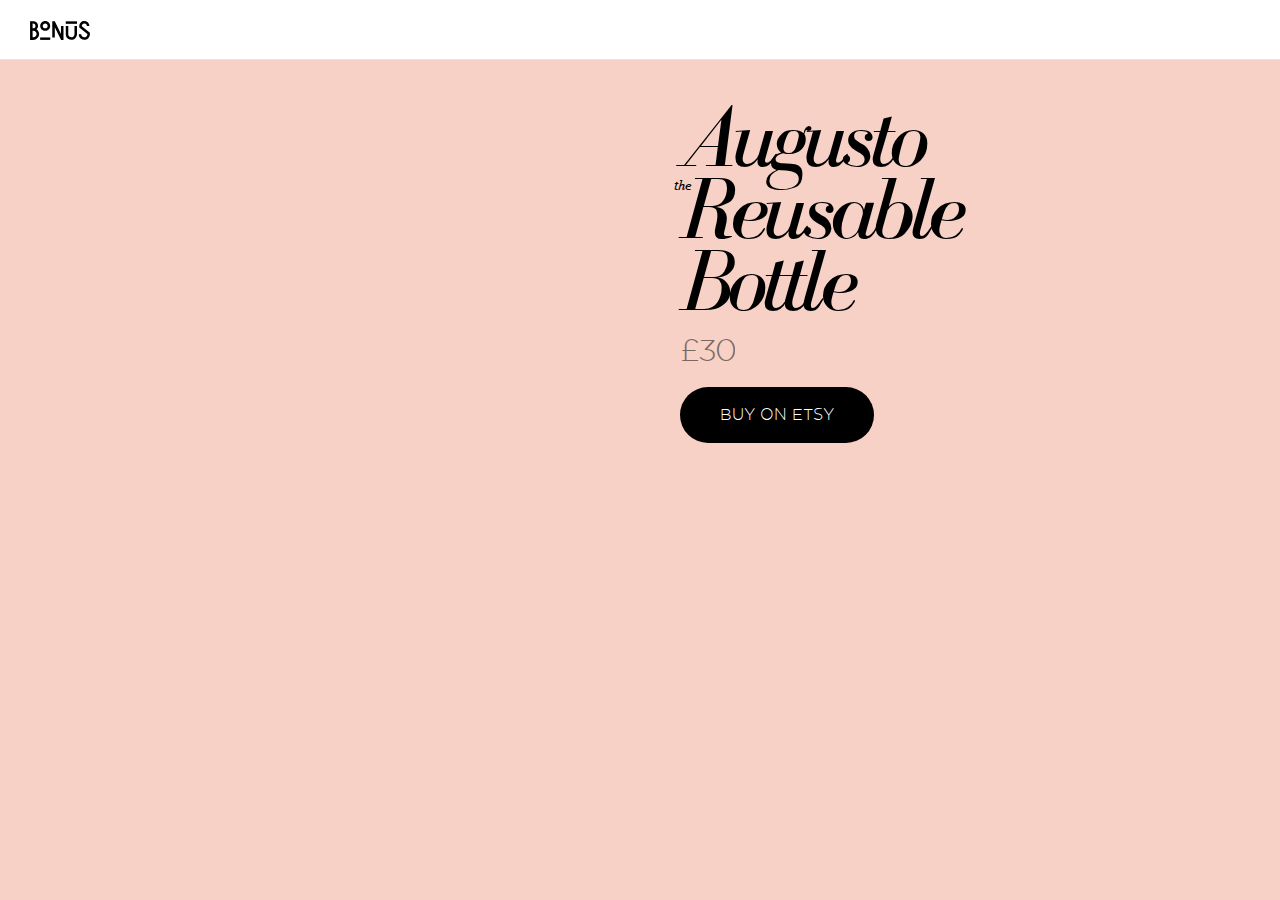
<file: index.html>
<!DOCTYPE html>
<!--[if lt IE 7]>      <html class="no-js lt-ie9 lt-ie8 lt-ie7"> <![endif]-->
<!--[if IE 7]>         <html class="no-js lt-ie9 lt-ie8"> <![endif]-->
<!--[if IE 8]>         <html class="no-js lt-ie9"> <![endif]-->
<!--[if gt IE 8]><!--> <html class="no-js" lang="en-uk"> <!--<![endif]-->
    <head>
        <meta http-equiv="X-UA-Compatible" content="IE=edge">
        <meta charset="utf-8">
        
        <title>Bonus Project</title>
        <meta name="description" content="">
        <meta name="viewport" content="width=device-width, initial-scale=1">

        <!-- Place favicon.ico and apple-touch-icon.png in the root directory -->

        <!-- External CSS -->
        <link rel="stylesheet" type="text/css" href="assets/style/style.css" />

        <!-- External JavaScript -->
        <script src="assets/js/vendor/modernizr-2.6.2.min.js"></script>
        <script src="//ajax.googleapis.com/ajax/libs/jquery/1.9.1/jquery.min.js"></script>

        <!-- JavaScript -->
        <script>
            $(window).load(function() {
                $(".loader").fadeOut("slow");
            })
        </script>
    </head>
    <body>

        <!-- <div class="loader">
            <div class="table">
                <div class="cell">
                    <img src="assets/img/loader.gif">
                </div>
            </div>
        </div> -->

<!-- 
        <div class="frame frame_top"></div>
        <div class="frame frame_right"></div>
        <div class="frame frame_bottom"></div>
        <div class="frame frame_left"></div>
 -->

        <div class="header">
            <div class="bonus-logo">Bonus</div>
        </div>

        <div class="wrapper">
            <div class="hero-section">
                <div class="hero-img"></div>

                <div class="hero-title-wrap">
                    <div class="hero-title">
                        <h1 class="h1">Augusto</br><span id="the_title">the</span> Reusable</br>Bottle</h1>
                        <h3 class="h3 title-price">£30</h3>
                        <a href="" class="button_1 button_fill">Buy on Etsy</a>
                    </div>
                </div>

            </div>

            <div class="about-section">
                <div class="about-wrap">
                    <div class="about-img-wrap">
                        <div class="table">
                            <div class="cell">
                                <img class="about-img" src="assets/img/bottle-montage.png">
                            </div>
                        </div>
                        

                        <!-- <div class="about-img">
                            <img class="about-img" src="assets/img/bottle-montage.png">
                        </div> -->
                    </div>

                    <div class="about-content">
                        <div class="table">
                            <div class="cell">
                                <div class="about-content-wrap">
                                    <h2 class="h2">About Augusto</h2>
                                    <p class="p1">The handcrafted reusable bottle.</p>
                                    <p class="p2">
                                        Augusto is a fresh interpretation of the carboys traditionally used in Portuguese wine cellars, yet designed as a bottle for personal use.
                                        </br>
                                        Each Augusto is unique: hand-crafted and marked with a serial number. Augusto is perfect for carrying water in the backpack or for sharing wine at the weekend barbecue.
                                    </p>
                                </div>
                            </div>
                        </div>
                        
                    </div>
                </div>
            </div>

            <div class="description-section">
                <div class="description-item item-1">
                    <div class="item-content item-content-1">
                        <h4 class="h4">1. Rattan</h4>
                        <p class="p2">Resistent an in purus ut nunc interdum venenatis. Nullam at ultrices ipsu</p>
                    </div>
                    <div class="item-image item-image-1">
                        <img class="image-1" src="assets/img/item-1.png">
                    </div>
                </div>

                <div class="description-item item-2">
                    <div class="item-content item-content-2">
                        <h4 class="h4">2. Rattan</h4>
                        <p class="p2">Resistent an in purus ut nunc interdum venenatis. Nullam at ultrices ipsu</p>
                    </div>
                    <div class="item-image item-image-2">
                        <img class="image-2" src="assets/img/item-2.png">
                    </div>
                </div>

                <div class="description-item item-3">
                    <div class="item-image item-image-3">
                        <img class="image-3" src="assets/img/item-3.png">
                    </div>
                    <div class="item-content item-content-3">
                        <h4 class="h4">3. Rattan</h4>
                        <p class="p2">Resistent an in purus ut nunc interdum venenatis. Nullam at ultrices ipsu</p>
                    </div>
                </div>

                <div class="description-item item-4">
                    <div class="item-image item-image-4">
                        <img class="image-4" src="assets/img/item-4.png">
                    </div>
                    <div class="item-content item-content-4">
                        <h4 class="h4">4. Rattan</h4>
                        <p class="p2">Resistent an in purus ut nunc interdum venenatis. Nullam at ultrices ipsu</p>
                    </div>
                </div>
            </div>

            <!-- <div class="section follow-section">
                <h2 class="h2">Follow Us</h2>
                <p class="p">Stay on the wave and Follow us</p>
                <div class="follow-links">
                    <a href="" class="follow-icons">facebook</a>
                    <a href="" class="follow-icons">facebook</a>
                    <a href="" class="follow-icons">facebook</a>
                    <a href="" class="follow-icons">facebook</a>
                    <a href="" class="text-link">hello@bonusproject.com</a>
                </div>
            </div> -->






            <div class="footer">
                <div class="footer-message">
                    <div class="bonus-logo">Bonus</div>
                    <h3 class="h3">A new live</h3>
                </div>
                <div class="footer-legals">
                    <p class="copyrights">© 2015 Bonus Project</p>
                    <a href="" class="text-link footer-email">hello@bonusproject.com</a>
                </div>
            </div>


            
        </div>

    </body>
</html>
</file>
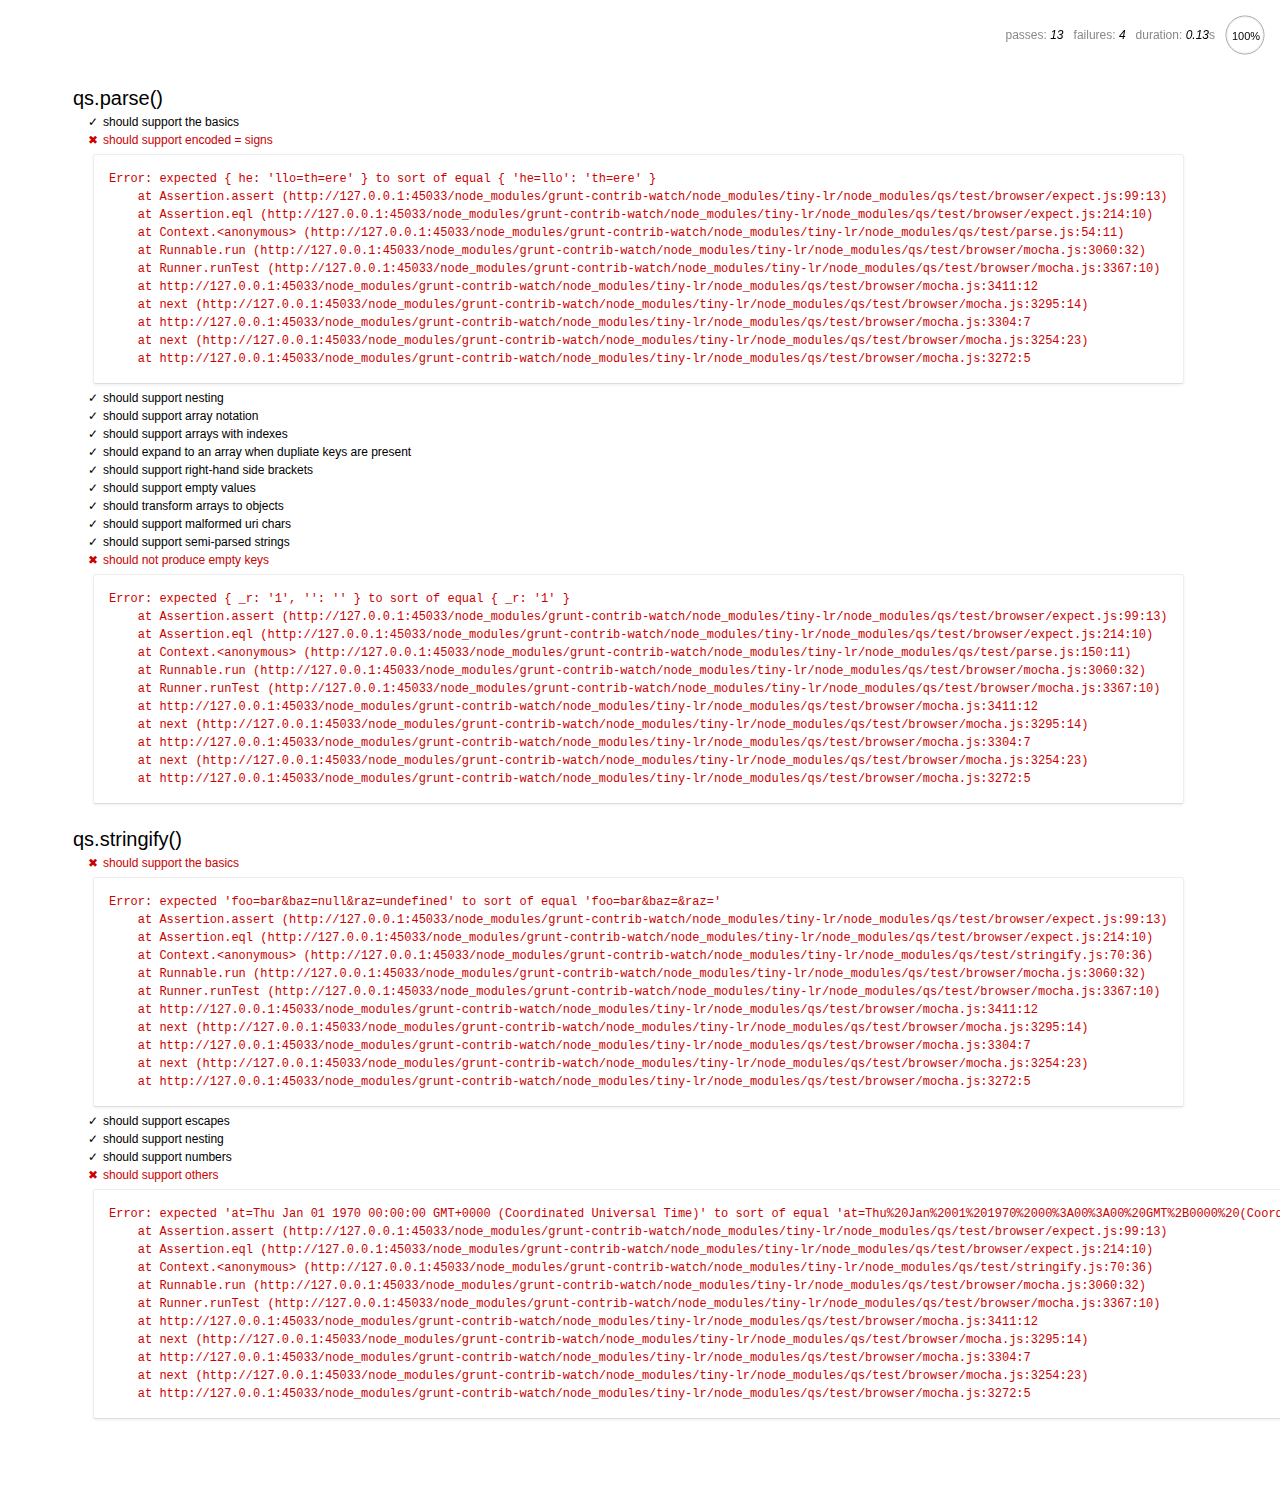
<file: node_modules/grunt-contrib-watch/node_modules/tiny-lr/node_modules/qs/test/browser/index.html>
<html>
  <head>
    <title>Mocha</title>
    <meta http-equiv="Content-Type" content="text/html; charset=UTF-8">
    <link rel="stylesheet" href="mocha.css" />
    <script src="jquery.js" type="text/javascript"></script>
    <script src="expect.js"></script>
    <script src="mocha.js"></script>
    <script>mocha.setup('bdd')</script>
    <script src="qs.js"></script>
    <script src="../parse.js"></script>
    <script src="../stringify.js"></script>
    <script>onload = mocha.run;</script>
  </head>
  <body>
    <div id="mocha"></div>
  </body>
</html>
</file>
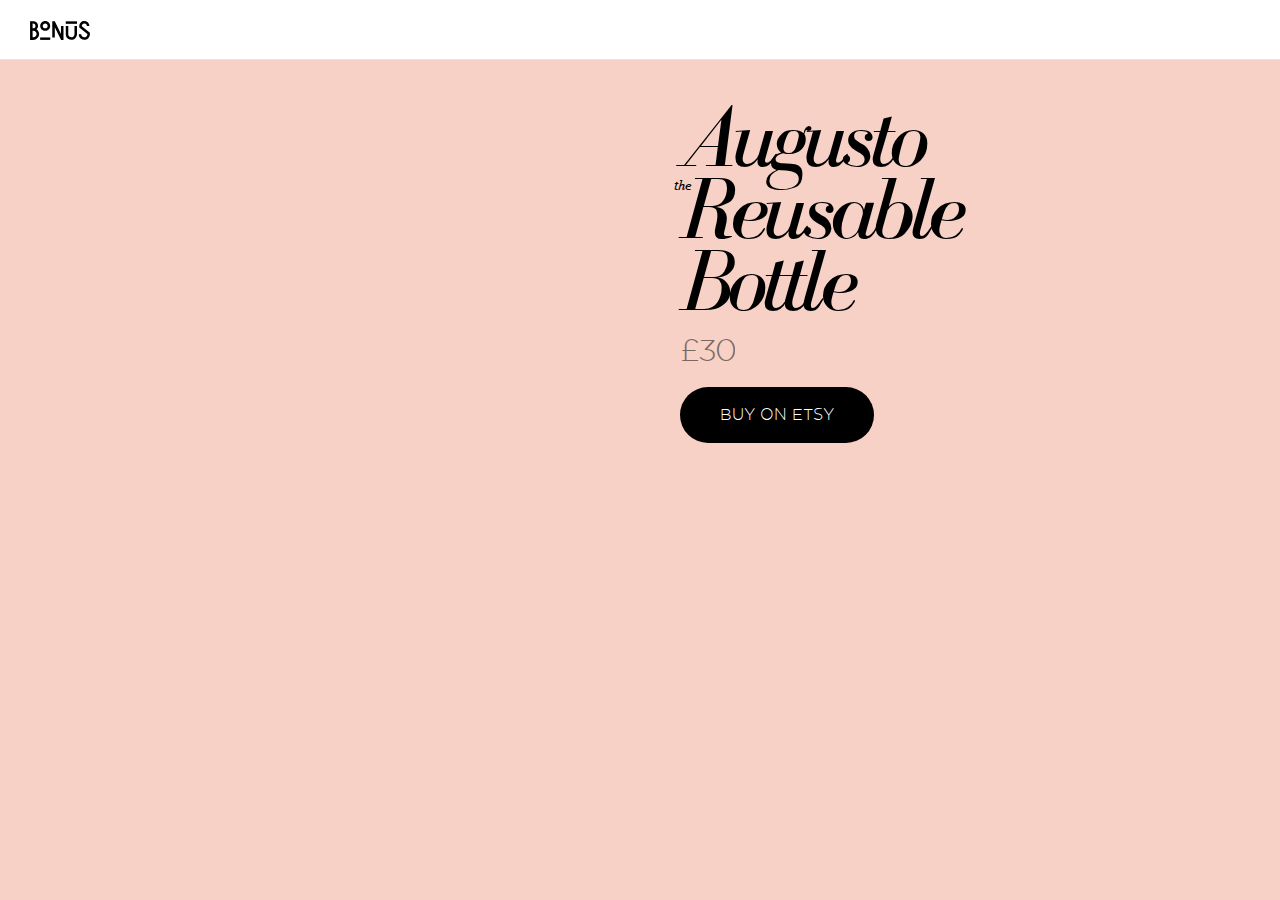
<file: index-old.html>
<!DOCTYPE html>
<!--[if lt IE 7]>      <html class="no-js lt-ie9 lt-ie8 lt-ie7"> <![endif]-->
<!--[if IE 7]>         <html class="no-js lt-ie9 lt-ie8"> <![endif]-->
<!--[if IE 8]>         <html class="no-js lt-ie9"> <![endif]-->
<!--[if gt IE 8]><!--> <html class="no-js" lang="en-uk"> <!--<![endif]-->
    <head>
        <meta http-equiv="X-UA-Compatible" content="IE=edge">
        <meta charset="utf-8">
        
        <title>Bonus Project</title>
        <meta name="description" content="">
        <meta name="viewport" content="width=device-width, initial-scale=1">

        <!-- Place favicon.ico and apple-touch-icon.png in the root directory -->

        <!-- External CSS -->
        <link rel="stylesheet" type="text/css" href="assets/style/style.css" />

        <!-- External JavaScript -->
        <script src="assets/js/vendor/modernizr-2.6.2.min.js"></script>
        <script src="//ajax.googleapis.com/ajax/libs/jquery/1.9.1/jquery.min.js"></script>

        <!-- JavaScript -->
        <script>
            $(window).load(function() {
                $(".loader").fadeOut("slow");
            })
        </script>
    </head>
    <body>

        <!-- <div class="loader">
            <div class="table">
                <div class="cell">
                    <img src="assets/img/loader.gif">
                </div>
            </div>
        </div> -->

<!-- 
        <div class="frame frame_top"></div>
        <div class="frame frame_right"></div>
        <div class="frame frame_bottom"></div>
        <div class="frame frame_left"></div>
 -->

        <div class="header">
            <div class="bonus-logo">Bonus</div>
        </div>

        <div class="wrapper">
            <div class="hero-section">
                <div class="hero-img"></div>

                <div class="hero-title-wrap">
                    <div class="hero-title">
                        <h1 class="h1">Augusto</br><span id="the_title">the</span> Reusable</br>Bottle</h1>
                        <h3 class="h3 title-price">£30</h3>
                        <a href="" class="button_1 button_fill">Buy on Etsy</a>
                    </div>
                </div>

            </div>

            <div class="about-section">
                <div class="about-wrap">
                    <div class="about-img-wrap">
                        <div class="table">
                            <div class="cell">
                                <img class="about-img" src="assets/img/bottle-montage.png">
                            </div>
                        </div>
                        

                        <!-- <div class="about-img">
                            <img class="about-img" src="assets/img/bottle-montage.png">
                        </div> -->
                    </div>

                    <div class="about-content">
                        <div class="table">
                            <div class="cell">
                                <div class="about-content-wrap">
                                    <h2 class="h2">About Augusto</h2>
                                    <p class="p1">The handcrafted reusable bottle.</p>
                                    <p class="p2">
                                        Augusto is a fresh interpretation of the carboys traditionally used in Portuguese wine cellars, yet designed as a bottle for personal use.
                                        </br>
                                        Each Augusto is unique: hand-crafted and marked with a serial number. Augusto is perfect for carrying water in the backpack or for sharing wine at the weekend barbecue.
                                    </p>
                                </div>
                            </div>
                        </div>
                        
                    </div>
                </div>
            </div>

            <div class="description-section">
                <div class="description-item item-1">
                    <div class="item-content item-content-1">
                        <h4 class="h4">1. Rattan</h4>
                        <p class="p2">Resistent an in purus ut nunc interdum venenatis. Nullam at ultrices ipsu</p>
                    </div>
                    <div class="item-image item-image-1">
                        <!-- <img class="image-1" src="assets/img/item-1.png"> -->
                    </div>
                </div>

                <div class="description-item item-2">
                    <div class="item-content item-content-2">
                        <h4 class="h4">2. Rattan</h4>
                        <p class="p2">Resistent an in purus ut nunc interdum venenatis. Nullam at ultrices ipsu</p>
                    </div>
                    <div class="item-image item-image-2">
                        <!-- <img class="image-2" src="assets/img/item-2.png"> -->
                    </div>
                </div>

                <div class="description-item item-3">
                    <div class="item-image item-image-3">
                        <!-- <img class="image-3" src="assets/img/item-3.png"> -->
                    </div>
                    <div class="item-content item-content-3">
                        <h4 class="h4">3. Rattan</h4>
                        <p class="p2">Resistent an in purus ut nunc interdum venenatis. Nullam at ultrices ipsu</p>
                    </div>
                </div>

                <div class="description-item item-4">
                    <div class="item-image item-image-4">
                        <!-- <img class="image-4" src="assets/img/item-4.png"> -->
                    </div>
                    <div class="item-content item-content-4">
                        <h4 class="h4">4. Rattan</h4>
                        <p class="p2">Resistent an in purus ut nunc interdum venenatis. Nullam at ultrices ipsu</p>
                    </div>
                </div>
            </div>

            <!-- <div class="section follow-section">
                <h2 class="h2">Follow Us</h2>
                <p class="p">Stay on the wave and Follow us</p>
                <div class="follow-links">
                    <a href="" class="follow-icons">facebook</a>
                    <a href="" class="follow-icons">facebook</a>
                    <a href="" class="follow-icons">facebook</a>
                    <a href="" class="follow-icons">facebook</a>
                    <a href="" class="text-link">hello@bonusproject.com</a>
                </div>
            </div> -->






            <div class="footer">
                <div class="footer-message">
                    <div class="bonus-logo">Bonus</div>
                    <h3 class="h3">A new life, an extra life.</h3>
                </div>
                <div class="footer-legals">
                    <p class="copyrights">© 2015 Bonus Project</p>
                    <a href="" class="text-link footer-email">hello@bonusproject.com</a>
                </div>
            </div>


            
        </div>

    </body>
</html>
</file>
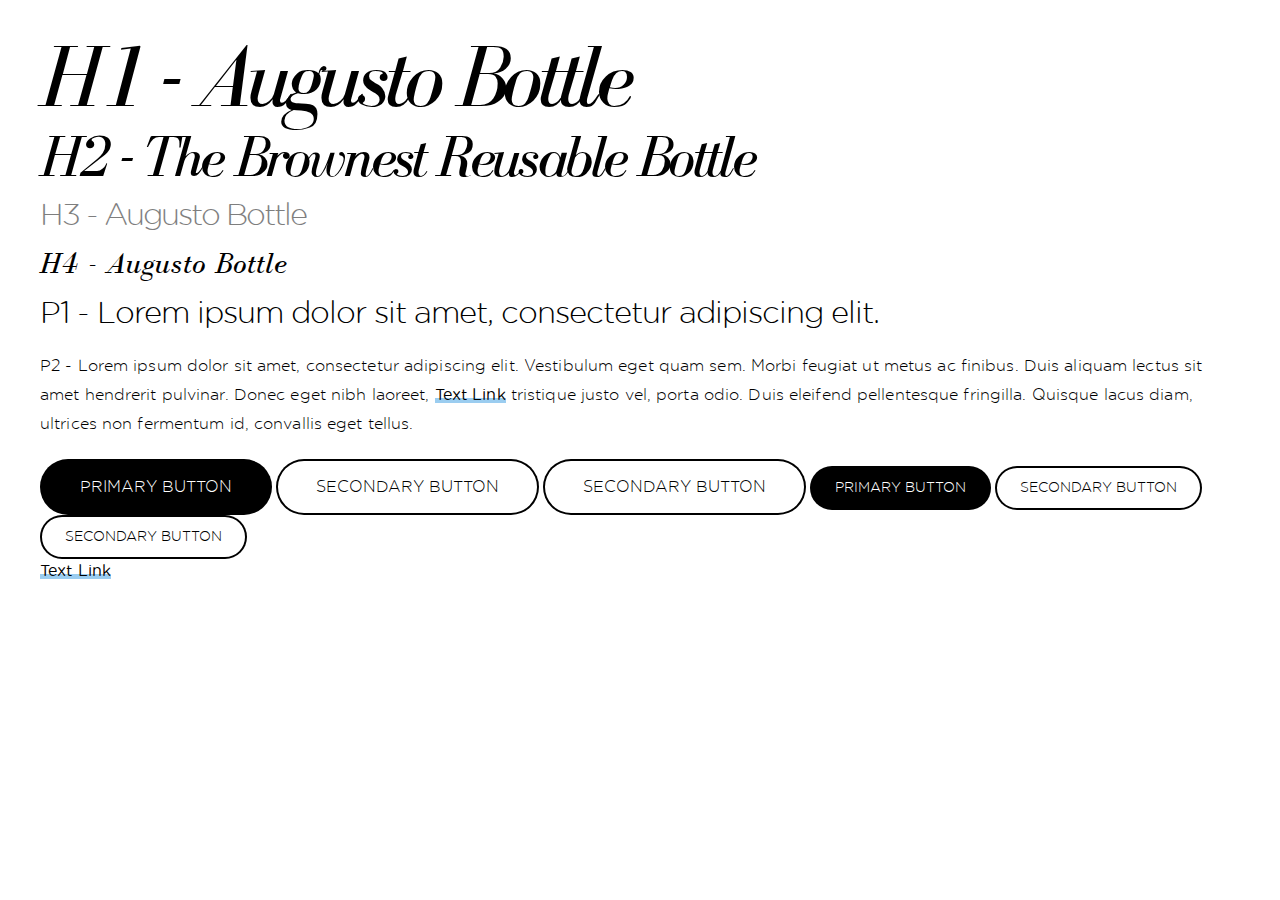
<file: styleguide.html>
<!DOCTYPE html>
<!--[if lt IE 7]>      <html class="no-js lt-ie9 lt-ie8 lt-ie7"> <![endif]-->
<!--[if IE 7]>         <html class="no-js lt-ie9 lt-ie8"> <![endif]-->
<!--[if IE 8]>         <html class="no-js lt-ie9"> <![endif]-->
<!--[if gt IE 8]><!--> <html class="no-js" lang="en-uk"> <!--<![endif]-->
    <head>
        <meta http-equiv="X-UA-Compatible" content="IE=edge">
        <meta charset="utf-8">

        <title>Styleguide</title>
        <meta name="description" content="">
        <meta name="viewport" content="width=device-width, initial-scale=1">

        <!-- Place favicon.ico and apple-touch-icon.png in the root directory -->

        <!-- External CSS -->
        <link rel="stylesheet" type="text/css" href="assets/style/style.css" />

        <!-- External JavaScript -->
        <script src="assets/js/vendor/modernizr-2.6.2.min.js"></script>
        <script src="//ajax.googleapis.com/ajax/libs/jquery/1.9.1/jquery.min.js"></script>
    </head>
    <body>

        <div class="wrapper" style="padding:40px;">

            <h1 class="h1">H1 - Augusto Bottle</h1>
            <h2 class="h2">H2 - The Brownest Reusable Bottle</h2>
            <h3 class="h3">H3 - Augusto Bottle</h3>
            <h4 class="h4">H4 - Augusto Bottle</h4>

            <p class="p1">P1 - Lorem ipsum dolor sit amet, consectetur adipiscing elit.</p>

            <p class="p2">P2 - Lorem ipsum dolor sit amet, consectetur adipiscing elit. Vestibulum eget quam sem. Morbi feugiat ut metus ac finibus. Duis aliquam lectus sit amet hendrerit pulvinar. Donec eget nibh laoreet, <a href="" class="text-link">Text Link</a> tristique justo vel, porta odio. Duis eleifend pellentesque fringilla. Quisque lacus diam, ultrices non fermentum id, convallis eget tellus.</p>


            <a href="" class="button_1 button_fill">Primary button</a>
            <a href="" class="button_1 button_border">Secondary button</a>
            <a href="" class="button_1 button_border_2">Secondary button</a>

            <a href="" class="button_2 button_fill">Primary button</a>
            <a href="" class="button_2 button_border">Secondary button</a>
            <a href="" class="button_2 button_border_2">Secondary button</a>

            </br>
            <a href="" class="text-link">Text Link</a>
           
        </div>

    </body>
</html>
</file>
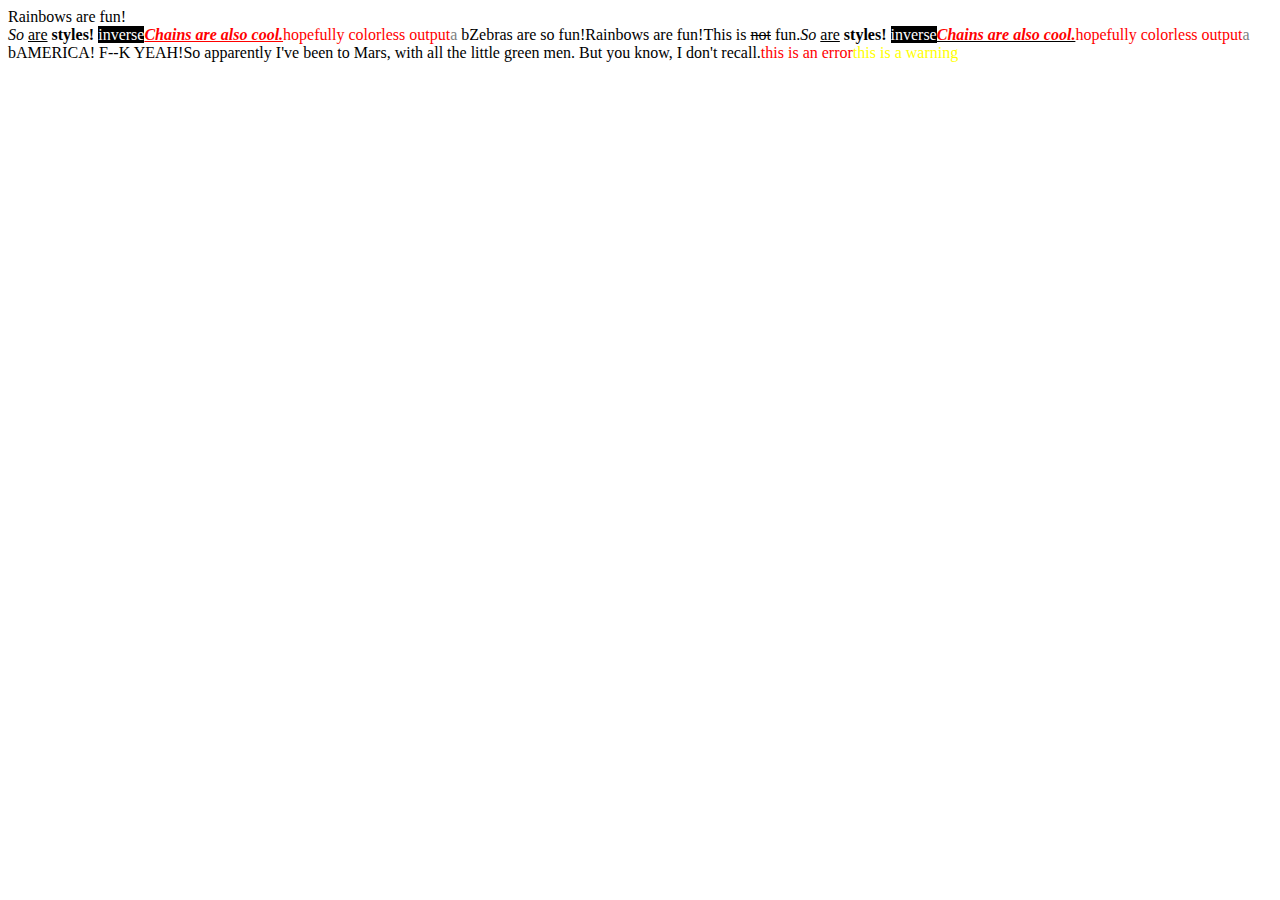
<file: node_modules/grunt/node_modules/colors/example.html>
<!DOCTYPE HTML>
<html lang="en-us">
  <head>
    <meta http-equiv="Content-type" content="text/html; charset=utf-8">
    <title>Colors Example</title>
    <script src="colors.js"></script>
  </head>
  <body>
    <script>

    var test = colors.red("hopefully colorless output");

    document.write('Rainbows are fun!'.rainbow + '<br/>');
    document.write('So '.italic + 'are'.underline + ' styles! '.bold + 'inverse'.inverse); // styles not widely supported
    document.write('Chains are also cool.'.bold.italic.underline.red); // styles not widely supported
    //document.write('zalgo time!'.zalgo);
    document.write(test.stripColors);
    document.write("a".grey + " b".black);

    document.write("Zebras are so fun!".zebra);

    document.write(colors.rainbow('Rainbows are fun!'));
    document.write("This is " + "not".strikethrough + " fun.");

    document.write(colors.italic('So ') + colors.underline('are') + colors.bold(' styles! ') + colors.inverse('inverse')); // styles not widely supported
    document.write(colors.bold(colors.italic(colors.underline(colors.red('Chains are also cool.'))))); // styles not widely supported
    //document.write(colors.zalgo('zalgo time!'));
    document.write(colors.stripColors(test));
    document.write(colors.grey("a") + colors.black(" b"));

    colors.addSequencer("america", function(letter, i, exploded) {
      if(letter === " ") return letter;
      switch(i%3) {
        case 0: return letter.red;
        case 1: return letter.white;
        case 2: return letter.blue;
      }
    });

    colors.addSequencer("random", (function() {
      var available = ['bold', 'underline', 'italic', 'inverse', 'grey', 'yellow', 'red', 'green', 'blue', 'white', 'cyan', 'magenta'];

      return function(letter, i, exploded) {
        return letter === " " ? letter : letter[available[Math.round(Math.random() * (available.length - 1))]];
      };
    })());

    document.write("AMERICA! F--K YEAH!".america);
    document.write("So apparently I've been to Mars, with all the little green men. But you know, I don't recall.".random);

    //
    // Custom themes
    //

    colors.setTheme({
      silly: 'rainbow',
      input: 'grey',
      verbose: 'cyan',
      prompt: 'grey',
      info: 'green',
      data: 'grey',
      help: 'cyan',
      warn: 'yellow',
      debug: 'blue',
      error: 'red'
    });

    // outputs red text
    document.write("this is an error".error);

    // outputs yellow text
    document.write("this is a warning".warn);

    </script>
  </body>
</html>
</file>
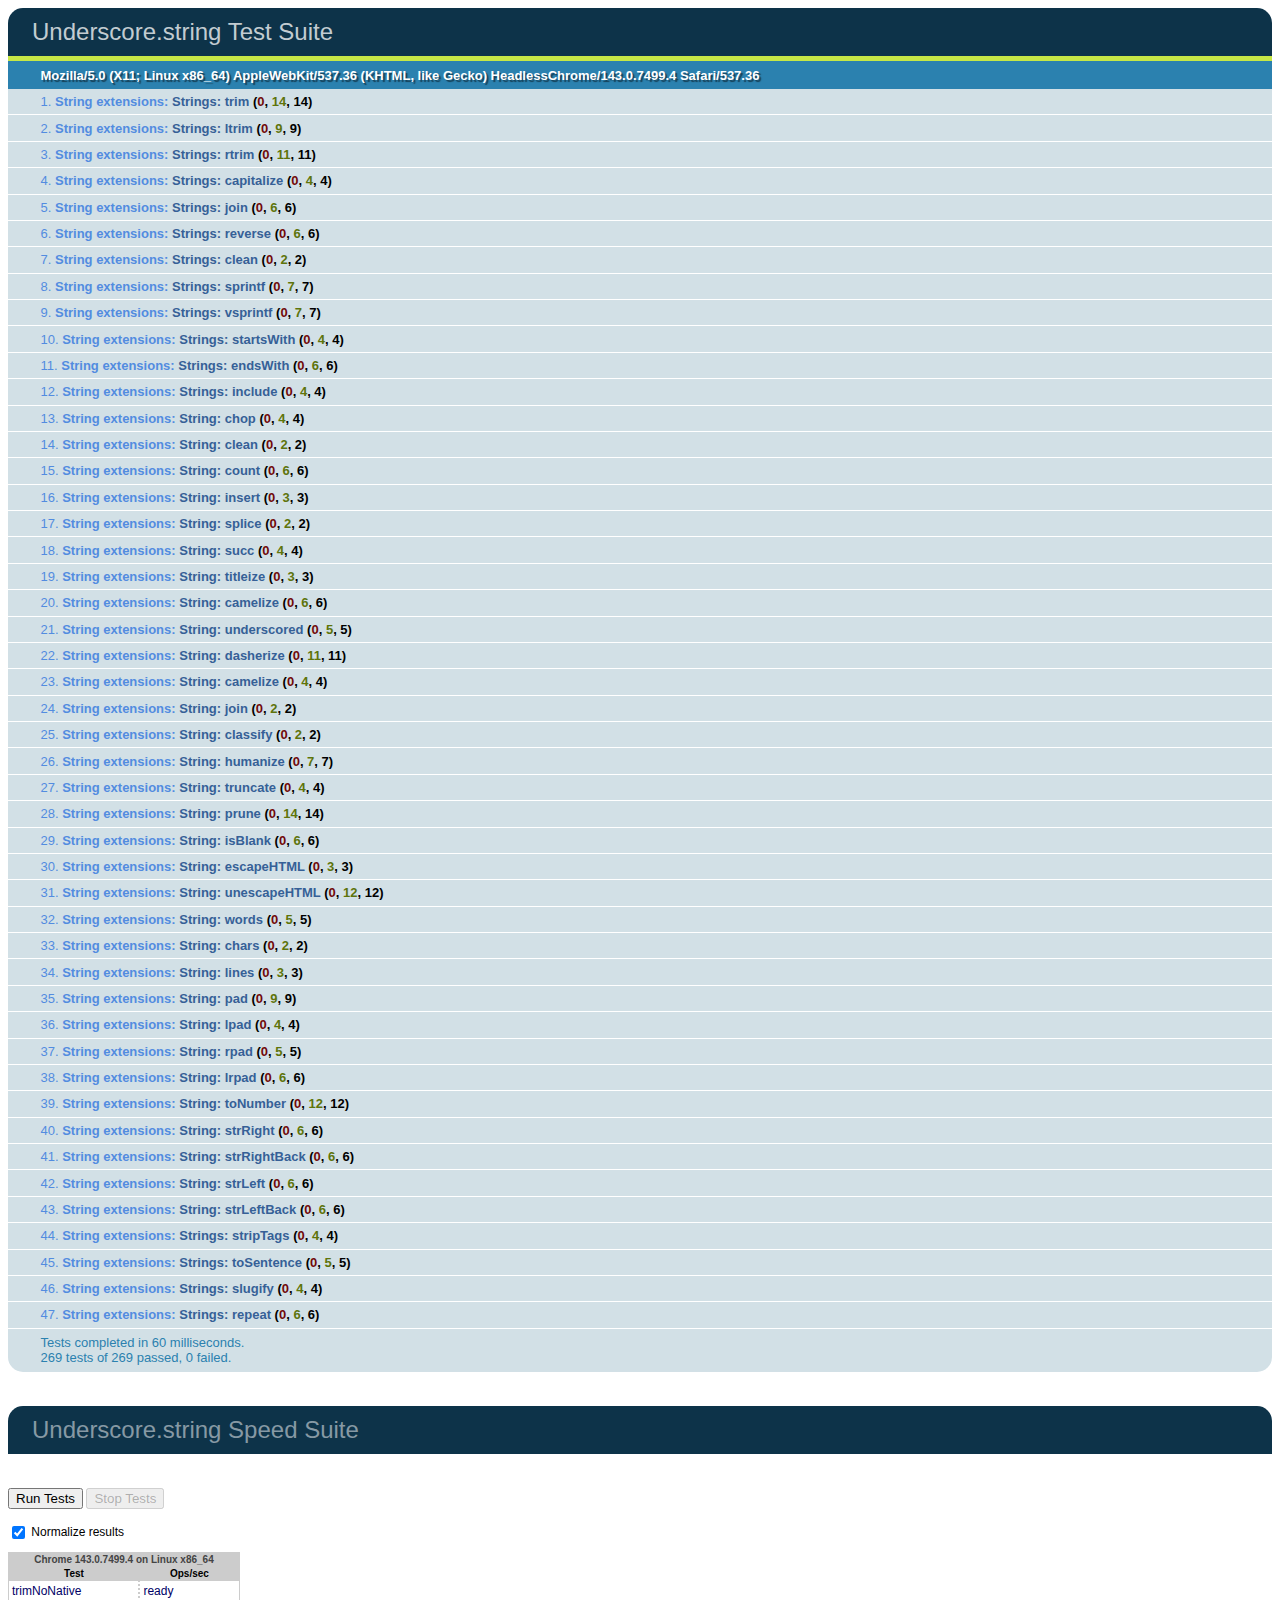
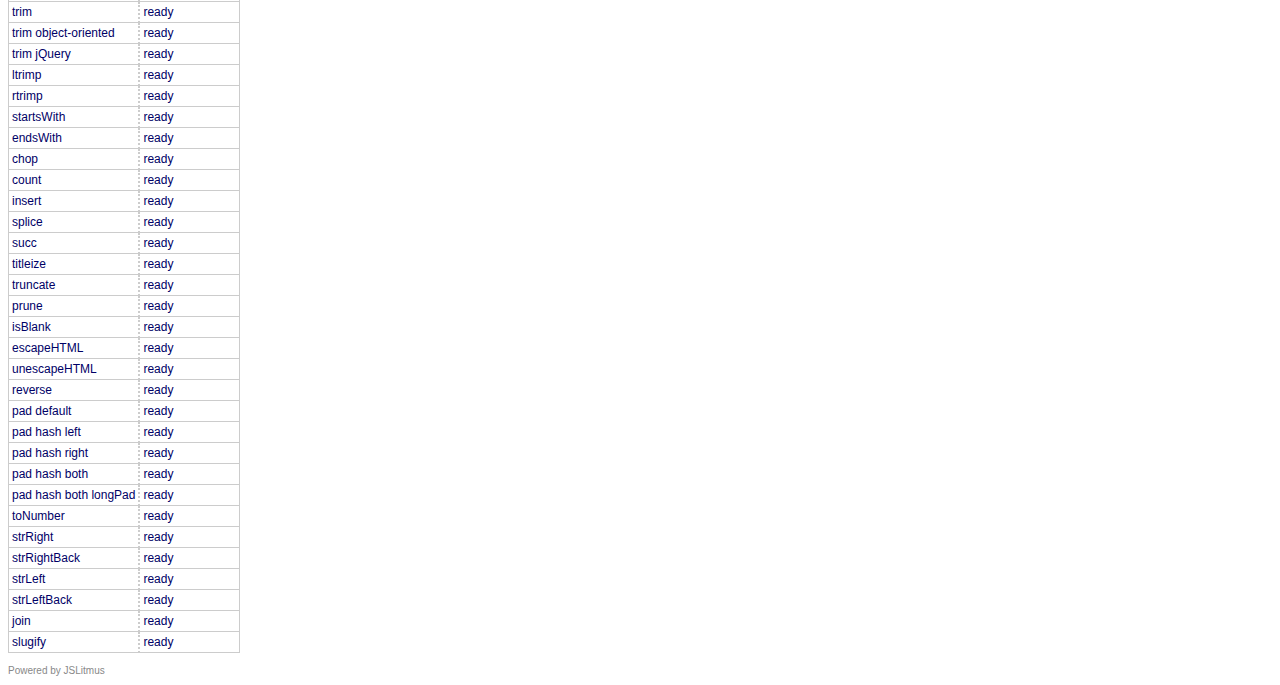
<file: node_modules/grunt/node_modules/underscore.string/test/test.html>
<!DOCTYPE HTML>
<html>
<head>
  <meta charset="utf-8">
  <title>Underscore.strings Test Suite</title>
  <link rel="stylesheet" href="test_underscore/vendor/qunit.css" type="text/css" media="screen" />
  <script type="text/javascript" src="test_underscore/vendor/jquery.js"></script>
  <script type="text/javascript" src="test_underscore/vendor/qunit.js"></script>
  <script type="text/javascript" src="test_underscore/vendor/jslitmus.js"></script>
  <script type="text/javascript" src="underscore.js"></script>
  <script type="text/javascript" src="../lib/underscore.string.js"></script>
  <script type="text/javascript" src="strings.js"></script>
  <script type="text/javascript" src="speed.js"></script>
</head>
<body>
  <h1 id="qunit-header">Underscore.string Test Suite</h1>
  <h2 id="qunit-banner"></h2>
  <h2 id="qunit-userAgent"></h2>
  <ol id="qunit-tests"></ol>
  <br />
  <h1 class="qunit-header">Underscore.string Speed Suite</h1>
  <!-- <h2 class="qunit-userAgent">
    A representative sample of the functions are benchmarked here, to provide
    a sense of how fast they might run in different browsers.
    Each iteration runs on an array of 1000 elements.<br /><br />
    For example, the 'intersect' test measures the number of times you can
    find the intersection of two thousand-element arrays in one second.
  </h2> -->
  <br />
</body>
</html>
</file>
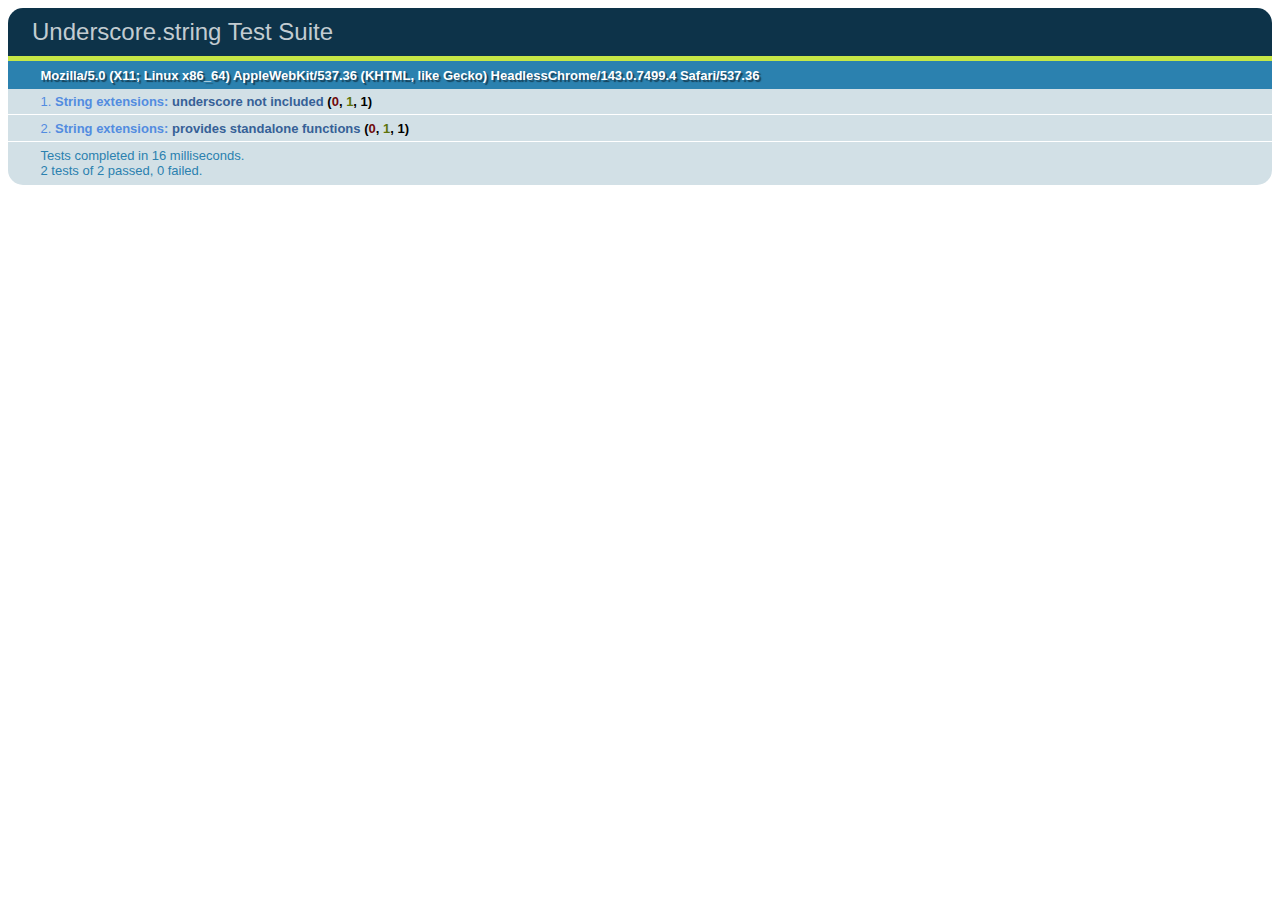
<file: node_modules/grunt/node_modules/underscore.string/test/test_standalone.html>
<!DOCTYPE HTML>
<html>
<head>
  <title>Underscore.strings Test Suite</title>
  <link rel="stylesheet" href="test_underscore/vendor/qunit.css" type="text/css" media="screen" />
  <script type="text/javascript" src="test_underscore/vendor/jquery.js"></script>
  <script type="text/javascript" src="test_underscore/vendor/qunit.js"></script>
  <script type="text/javascript" src="../lib/underscore.string.js"></script>
  <script type="text/javascript" src="strings_standalone.js"></script>

</head>
<body>
  <h1 id="qunit-header">Underscore.string Test Suite</h1>
  <h2 id="qunit-banner"></h2>
  <h2 id="qunit-userAgent"></h2>
  <ol id="qunit-tests"></ol>
</body>
</html>
</file>
<file: assets/style/style.css>
html,
body,
div,
span,
applet,
object,
iframe,
h1,
h2,
h3,
h4,
h5,
h6,
p,
blockquote,
pre,
a,
abbr,
acronym,
address,
big,
cite,
code,
del,
dfn,
em,
font,
img,
ins,
kbd,
q,
s,
samp,
small,
strike,
strong,
sub,
sup,
tt,
var,
b,
u,
i,
center,
dl,
dt,
dd,
ol,
ul,
li,
fieldset,
form,
label,
legend,
table,
caption,
tbody,
tfoot,
thead,
tr,
th,
td,
article,
aside,
canvas,
details,
figcaption,
figure,
footer,
header,
hgroup,
menu,
nav,
div,
summary,
time,
mark,
audio,
video {
  margin: 0;
  padding: 0;
  border: 0;
  outline: 0;
  font-size: 100%;
  vertical-align: baseline;
  background: transparent;
  box-sizing: border-box;
  -moz-box-sizing: border-box;
  -webkit-box-sizing: border-box;
}

body {
  line-height: 1;
}

svg {
  max-height: 100%;
}

article,
aside,
details,
figcaption,
figure,
footer,
header,
hgroup,
menu,
nav,
div {
  display: block;
}

nav ul,
nav ol,
ul,
ol {
  list-style: none;
}

blockquote,
q {
  quotes: none;
}

blockquote:before,
blockquote:after,
q:before,
q:after {
  content: '';
  content: none;
}

a {
  margin: 0;
  padding: 0;
  font-size: 100%;
  vertical-align: baseline;
  background: transparent;
}

:focus {
  outline: 0;
}

ins {
  background-color: #ff9;
  color: #000;
  text-decoration: none;
}

mark {
  background-color: #ff9;
  color: #000;
  font-style: italic;
  font-weight: bold;
}

del {
  text-decoration: line-through;
}

abbr[title],
dfn[title] {
  border-bottom: 1px dotted;
  cursor: help;
}

table {
  border-collapse: collapse;
  border-spacing: 0;
}

hr {
  display: block;
  height: 1px;
  border: 0;
  border-top: 1px solid #cccccc;
  margin: 1em 0;
  padding: 0;
}

input,
select {
  vertical-align: middle;
}

.h1 {
  font-family: 'Bodoni-Italic',serif;
  font-size: 90px;
  font-style: normal;
  font-weight: 400;
  line-height: 0.8em;
  letter-spacing: -0.06em;
  color: #000;
  margin-bottom: 20px;
}

.h2 {
  font-family: 'Bodoni-Italic',serif;
  font-size: 60px;
  font-style: normal;
  font-weight: 400;
  line-height: 0.8em;
  letter-spacing: -0.06em;
  color: #000;
  margin-bottom: 20px;
}

.h3 {
  font-family: 'GR-Light',sans-serif;
  font-size: 31px;
  font-style: normal;
  font-weight: normal;
  line-height: 1em;
  letter-spacing: -2px;
  opacity: 0.5;
  margin-bottom: 20px;
}

.h4 {
  font-family: 'Bodoni-Italic',sans-serif;
  font-size: 30px;
  font-style: normal;
  font-weight: 400;
  line-height: 0.8em;
  letter-spacing: 1px;
  color: #000;
  margin-bottom: 20px;
}

.p1 {
  font-family: 'GR-Light',sans-serif;
  font-size: 31px;
  font-style: normal;
  font-weight: normal;
  line-height: 1.2em;
  letter-spacing: -1px;
  margin-bottom: 20px;
}

.p2 {
  font-family: 'GR-Light',sans-serif;
  font-size: 16px;
  font-style: normal;
  font-weight: normal;
  line-height: 1.8em;
  letter-spacing: 0.007em;
  margin-bottom: 20px;
}

a {
  text-decoration: none;
}

.button_1 {
  position: relative;
  display: inline-block;
  padding: 20px 40px;
  font-family: "GR-Light";
  font-size: 16px;
  text-transform: uppercase;
  border-radius: 50px;
}

.button_2 {
  position: relative;
  display: inline-block;
  padding: 15px 25px;
  font-family: "GR-Light";
  font-size: 14px;
  text-transform: uppercase;
  border-radius: 50px;
}

.button_fill {
  position: relative;
  color: #fff;
  background-color: #000;
  -webkit-transition: all 0.2s;
  transition: all 0.2s;
}

.button_fill:after {
  content: ">";
  position: absolute;
  display: inline-block;
  right: 30px;
  margin-left: 20px;
  color: #fff;
  opacity: 0;
  -webkit-transition: all 0.2s;
  transition: all 0.2s;
}

.button_fill:hover {
  padding-right: 60px;
  background-color: #222;
}

.button_fill:hover:after {
  opacity: 1;
}

.button_border {
  -webkit-box-shadow: 0 0 0 2px #000 inset;
  box-shadow: 0 0 0 2px #000 inset;
  color: #000;
  -webkit-transition: all 0.05s;
  transition: all 0.05s;
}

.button_border:hover {
  -webkit-box-shadow: 0 0 0 4px #000 inset;
  box-shadow: 0 0 0 4px #000 inset;
}

.button_border_2 {
  -webkit-box-shadow: 0 0 0 2px #000 inset;
  box-shadow: 0 0 0 2px #000 inset;
  color: #000;
  -webkit-transition: all 0.2s;
  transition: all 0.2s;
}

.button_border_2:after {
  content: ">";
  position: absolute;
  display: inline-block;
  right: 30px;
  margin-left: 20px;
  color: #fff;
  opacity: 0;
  -webkit-transition: all 0.2s;
  transition: all 0.2s;
}

.button_border_2:hover {
  padding-right: 60px;
  background-color: black;
  color: white;
}

.button_border_2:hover:after {
  opacity: 1;
}

.text-link {
  position: relative;
  font-family: 'GR-Book',sans-serif;
  font-size: 16px;
  font-style: normal;
  font-weight: normal;
  line-height: 25px;
  letter-spacing: 0.007em;
  color: #000;
}

.text-link:after {
  content: "";
  position: absolute;
  display: inline-block;
  height: 5px;
  width: 100%;
  bottom: 0;
  left: 0;
  background-color: #0483d9;
  opacity: .4;
  z-index: -1;
  -webkit-transition: all 0.2s;
  transition: all 0.2s;
}

.text-link:hover:after {
  opacity: .7;
}

.frame {
  position: fixed;
  display: block;
  background-color: #fff;
  z-index: 1;
}

.frame_top {
  height: 20px;
  width: 100%;
  top: 0;
  left: 0;
}

.frame_right {
  height: 100%;
  width: 20px;
  top: 0;
  right: 0;
}

.frame_bottom {
  height: 20px;
  width: 100%;
  left: 0;
  bottom: 0;
}

.frame_left {
  height: 100%;
  width: 20px;
  top: 0;
  left: 0;
}

.table {
  display: table;
  width: 100%;
  height: 100%;
}

.cell {
  display: table-cell;
  vertical-align: middle;
  width: 100%;
  height: 100%;
}

@media only screen and (max-width:450px) {
  .h1 {
    font-size: 60px;
  }

  .h2 {
    font-size: 40px;
  }

  .h3 {
    font-size: 25px;
  }

  .h4 {
    font-size: 25px;
  }

  .p1 {
    font-size: 21px;
  }
}

@font-face {
  font-family: 'GR-Bold';
  src: url('/assets/fonts/GothamRnd-Bold.eot');
  src: url('/assets/fonts/GothamRnd-Bold.eot?#iefix') format('embedded-opentype'),url('/assets/fonts/GothamRnd-Bold.woff') format('woff'),url('/assets/fonts/GothamRnd-Bold.svg#GothamRnd-Bold') format('svg'),url('/assets/fonts/GothamRnd-Bold.ttf') format('truetype');
  font-weight: normal;
  font-style: normal;
}

@font-face {
  font-family: 'GR-Italic';
  src: url('/assets/fonts/GothamRnd-BoldItal.eot');
  src: url('/assets/fonts/GothamRnd-BoldItal.eot?#iefix') format('embedded-opentype'),url('/assets/fonts/GothamRnd-BoldItal.woff') format('woff'),url('/assets/fonts/GothamRnd-BoldItal.svg#GothamRnd-BoldItal') format('svg'),url('/assets/fonts/GothamRnd-BoldItal.ttf') format('truetype');
  font-weight: normal;
  font-style: normal;
}

@font-face {
  font-family: 'GR-Book';
  src: url('/assets/fonts/GothamRnd-Book.eot');
  src: url('/assets/fonts/GothamRnd-Book.eot?#iefix') format('embedded-opentype'),url('/assets/fonts/GothamRnd-Book.woff') format('woff'),url('/assets/fonts/GothamRnd-Book.svg#GothamRnd-Book') format('svg'),url('/assets/fonts/GothamRnd-Book.ttf') format('truetype');
  font-weight: normal;
  font-style: normal;
}

@font-face {
  font-family: 'GR-Light';
  src: url('/assets/fonts/GothamRnd-Light.eot');
  src: url('/assets/fonts/GothamRnd-Light.eot?#iefix') format('embedded-opentype'),url('/assets/fonts/GothamRnd-Light.woff') format('woff'),url('/assets/fonts/GothamRnd-Light.svg#GothamRnd-Light') format('svg'),url('/assets/fonts/GothamRnd-Light.ttf') format('truetype');
  font-weight: normal;
  font-style: normal;
}

@font-face {
  font-family: 'GR-LigItalic';
  src: url('/assets/fonts/GothamRnd-LightItal.eot');
  src: url('/assets/fonts/GothamRnd-LightItal.eot?#iefix') format('embedded-opentype'),url('/assets/fonts/GothamRnd-LightItal.woff') format('woff'),url('/assets/fonts/GothamRnd-LightItal.svg#GothamRnd-LightItal') format('svg'),url('/assets/fonts/GothamRnd-LightItal.ttf') format('truetype');
  font-weight: normal;
  font-style: normal;
}

@font-face {
  font-family: 'GR-Medium';
  src: url('/assets/fonts/GothamRnd-Medium.eot');
  src: url('/assets/fonts/GothamRnd-Medium.eot?#iefix') format('embedded-opentype'),url('/assets/fonts/GothamRnd-Medium.woff') format('woff'),url('/assets/fonts/GothamRnd-Medium.svg#GothamRnd-Medium') format('svg'),url('/assets/fonts/GothamRnd-Medium.ttf') format('truetype');
  font-weight: normal;
  font-style: normal;
}

@font-face {
  font-family: 'GR-MedItal';
  src: url('/assets/fonts/GothamRnd-MedItal.eot');
  src: url('/assets/fonts/GothamRnd-MedItal.eot?#iefix') format('embedded-opentype'),url('/assets/fonts/GothamRnd-MedItal.woff') format('woff'),url('/assets/fonts/GothamRnd-MedItal.svg#GothamRnd-MedItal') format('svg'),url('/assets/fonts/GothamRnd-MedItal.ttf') format('truetype');
  font-weight: normal;
  font-style: normal;
}

@font-face {
  font-family: 'Bodoni-Book';
  src: url('/assets/fonts/BodoniFLF-Roman.eot');
  src: url('/assets/fonts/BodoniFLF-Roman.eot?#iefix') format('embedded-opentype'),url('/assets/fonts/BodoniFLF-Roman.woff') format('woff'),url('/assets/fonts/BodoniFLF-Roman.svg#BodoniFLF-Roman') format('svg'),url('/assets/fonts/BodoniFLF-Roman.ttf') format('truetype');
  font-weight: normal;
  font-style: normal;
}

@font-face {
  font-family: 'Bodoni-Italic';
  src: url('/assets/fonts/BodoniFLF-Italic.eot');
  src: url('/assets/fonts/BodoniFLF-Italic.eot?#iefix') format('embedded-opentype'),url('/assets/fonts/BodoniFLF-Italic.woff') format('woff'),url('/assets/fonts/BodoniFLF-Italic.svg#BodoniFLF-Italic') format('svg'),url('/assets/fonts/BodoniFLF-Italic.ttf') format('truetype');
  font-weight: normal;
  font-style: normal;
}

@font-face {
  font-family: 'Bodoni-Bold';
  src: url('/assets/fonts/BodoniFLF-Bold.eot');
  src: url('/assets/fonts/BodoniFLF-Bold.eot?#iefix') format('embedded-opentype'),url('/assets/fonts/BodoniFLF-Bold.woff') format('woff'),url('/assets/fonts/BodoniFLF-Bold.svg#BodoniFLF-Bold') format('svg'),url('/assets/fonts/BodoniFLF-Bold.ttf') format('truetype');
  font-weight: normal;
  font-style: normal;
}

@font-face {
  font-family: 'Bodoni-BoldItalic';
  src: url('/assets/fonts/BodoniFLF-BoldItalic.eot');
  src: url('/assets/fonts/BodoniFLF-BoldItalic.eot?#iefix') format('embedded-opentype'),url('/assets/fonts/BodoniFLF-BoldItalic.woff') format('woff'),url('/assets/fonts/BodoniFLF-BoldItalic.svg#BodoniFLF-BoldItalic') format('svg'),url('/assets/fonts/BodoniFLF-BoldItalic.ttf') format('truetype');
  font-weight: normal;
  font-style: normal;
}

body {
  width: 100%;
  height: 100%;
}

@charset "UTF-8";

.slick-slider {
  position: relative;
  display: block;
  -webkit-box-sizing: border-box;
  box-sizing: border-box;
  -moz-box-sizing: border-box;
  -webkit-touch-callout: none;
  -webkit-user-select: none;
  -khtml-user-select: none;
  -moz-user-select: none;
  -ms-user-select: none;
  user-select: none;
  -ms-touch-action: pan-y;
  touch-action: pan-y;
  -webkit-tap-highlight-color: transparent;
}

.slick-list {
  position: relative;
  overflow: hidden;
  display: block;
  width: 100%;
  height: 100%;
  margin: 0;
  padding: 0;
}

.slick-list:focus {
  outline: none;
}

.slick-loading .slick-list {
  background: #fff url("assets/img/loader.gif") center center no-repeat;
}

.slick-list.dragging {
  cursor: pointer;
  cursor: hand;
}

.slick-slider .slick-track {
  -webkit-transform: translate3d(0, 0, 0);
  -ms-transform: translate3d(0, 0, 0);
  transform: translate3d(0, 0, 0);
}

.slick-track {
  position: relative;
  width: 100%;
  height: 100%;
  left: 0;
  top: 0;
  display: block;
}

.slick-track:before,
.slick-track:after {
  content: "";
  display: table;
}

.slick-track:after {
  clear: both;
}

.slick-loading .slick-track {
  visibility: hidden;
}

.slick-slide {
  float: left;
  height: 100%;
  min-height: 1px;
  display: none;
}

[dir="rtl"] .slick-slide {
  float: right;
}

.slick-slide img {
  display: block;
}

.slick-slide.slick-loading img {
  display: none;
}

.slick-slide.dragging img {
  pointer-events: none;
}

.slick-initialized .slick-slide {
  display: block;
}

.slick-loading .slick-slide {
  visibility: hidden;
}

.slick-vertical .slick-slide {
  display: block;
  height: auto;
  border: 1px solid transparent;
}

.slick-prev,
.slick-next {
  position: absolute;
  display: none;
  height: 30px;
  width: 30px;
  line-height: 0;
  font-size: 0;
  cursor: pointer;
  background: transparent;
  color: transparent;
  top: 50%;
  margin-top: -10px;
  padding: 0;
  border: 2px solid white;
  outline: none;
}

.slick-prev:hover,
.slick-prev:focus,
.slick-next:hover,
.slick-next:focus {
  outline: none;
  background: transparent;
  color: transparent;
}

.slick-prev:hover:before,
.slick-prev:focus:before,
.slick-next:hover:before,
.slick-next:focus:before {
  opacity: 1;
}

.slick-prev.slick-disabled:before,
.slick-next.slick-disabled:before {
  opacity: 0.25;
}

.slick-prev:before,
.slick-next:before {
  font-family: "slick";
  font-size: 20px;
  line-height: 1;
  color: white;
  opacity: 0.75;
  -webkit-font-smoothing: antialiased;
  -moz-osx-font-smoothing: grayscale;
}

.slick-prev {
  left: 20px;
}

[dir="rtl"] .slick-prev {
  left: auto;
  right: 20px;
}

.slick-prev:before {
  content: "←";
}

[dir="rtl"] .slick-prev:before {
  content: "→";
}

.slick-next {
  right: 20px;
}

[dir="rtl"] .slick-next {
  left: 20px;
  right: auto;
}

.slick-next:before {
  content: "→";
}

[dir="rtl"] .slick-next:before {
  content: "←";
}

@media only screen and (max-width:765px) {
  .slick-dots {
    bottom: 20px!important;
    right: 0!important;
    width: 100%!important;
  }
}

.slick-dots {
  position: absolute;
  bottom: 45%;
  right: 17px;
  list-style: none;
  display: block;
  text-align: center;
  padding: 0;
  width: 20px;
}

.slick-dots li {
  position: relative;
  display: inline-block;
  height: 20px;
  width: 20px;
  margin: 0 5px;
  padding: 0;
  cursor: pointer;
}

.slick-dots li button {
  border: 1px solid white;
  background: transparent;
  display: block;
  height: 10px;
  width: 10px;
  outline: none;
  line-height: 0;
  font-size: 0;
  color: transparent;
  padding: 5px;
  cursor: pointer;
}

.slick-dots li button:hover,
.slick-dots li button:focus {
  background: white;
  outline: none;
}

.slick-dots li button:hover:before,
.slick-dots li button:focus:before {
  opacity: 1;
}

.slick-dots li button:before {
  position: absolute;
  top: 0;
  left: 0;
  content: "";
  width: 11px;
  height: 11px;
  font-size: 6px;
  line-height: 20px;
  text-align: center;
  color: black;
  opacity: 0.25;
  -webkit-font-smoothing: antialiased;
  -moz-osx-font-smoothing: grayscale;
}

.slick-dots li.slick-active button:before {
  background-color: white;
  opacity: 1;
}

.header {
  position: fixed;
  display: block;
  width: 100%;
  height: 60px;
  padding: 15px 30px;
  background-color: white;
  border-bottom: 1px solid #e5e5e5;
  z-index: 10;
}

.bonus-logo {
  position: relative;
  display: inline-block;
  width: 60px;
  height: 30px;
  margin-top: 6px;
  color: transparent;
  background-image: url("/assets/img/bonus_nb.svg");
  -webkit-background-size: 100%;
  background-size: 100%;
  background-repeat: no-repeat;
}

.footer {
  position: fixed;
  height: 200px;
  width: 100%;
  bottom: 0;
  left: 0;
  right: 0;
  color: white;
  background-color: #000;
  z-index: -1;
}

.footer-message {
  padding: 40px;
  text-align: center;
}

.footer-legals {
  background-color: #111;
}

.copyrights {
  float: left;
}

.footer-email {
  float: right;
}

html,
body {
  position: relative;
  width: 100%;
  height: 100%;
}

.wrapper {
  position: relative;
  width: 100%;
  height: 100%;
  overflow-x: hidden;
  overflow-y: scroll;
}

.center {
  position: relative;
  display: block;
  max-width: 1200px;
  height: 100%;
  margin: 0 auto;
}

.section {
  position: relative;
  display: block;
  height: auto;
  width: 100%;
  padding: 40px;
  padding-top: 80px;
}

.hero-section {
  position: relative;
  display: block;
  width: 100%;
  height: 100%;
  padding: 60px;
  background-color: #F7D1C5;
}

.hero-title-wrap {
  position: relative;
  display: inline-block;
  height: 100%;
  width: 50%;
  float: left;
}

.hero-title {
  position: relative;
  display: block;
  width: 100%;
  max-width: 1200px;
  margin: 0 auto;
  padding: 40px;
}

#the_title {
  position: absolute;
  top: 89px;
  left: 34px;
  font-size: 15px;
  letter-spacing: 0em;
}

.hero-img {
  position: relative;
  display: inline-block;
  float: left;
  width: 50%;
  height: 100%;
  text-align: center;
}

.hero-img img {
  height: 100%;
}

.hero-bottle {
  height: 100%;
}

.about-section {
  position: relative;
  display: block;
  height: auto;
  width: 100%;
  min-height: 500px;
  padding: 40px;
  font-size: 0;
  background-color: #c5dbf2;
}

.about-wrap {
  position: relative;
  display: table;
  height: 100%;
  max-width: 1100px;
  margin: 0 auto;
}

.about-img-wrap {
  position: relative;
  display: inline-block;
  height: 100%;
  width: 50%;
  padding-right: 50px;
  pointer-events: none;
}

.about-img {
  position: relative;
  display: block;
  width: 80%;
  margin: 0 auto;
}

.bottle {
  position: absolute;
  overflow: hidden;
  height: 60%;
  width: 100%;
  top: -10%;
  left: 0;
}

.bottle-1 {
  -webkit-transform: rotate(45deg);
  -ms-transform: rotate(45deg);
  transform: rotate(45deg);
  -webkit-transform-origin: 50% 100%;
  -ms-transform-origin: 50% 100%;
  transform-origin: 50% 100%;
}

.bottle-2 {
  -webkit-transform: rotate(-135deg);
  -ms-transform: rotate(-135deg);
  transform: rotate(-135deg);
  -webkit-transform-origin: 50% 100%;
  -ms-transform-origin: 50% 100%;
  transform-origin: 50% 100%;
}

.bottle-3 {
  -webkit-transform: rotate(-45deg);
  -ms-transform: rotate(-45deg);
  transform: rotate(-45deg);
  -webkit-transform-origin: 50% 100%;
  -ms-transform-origin: 50% 100%;
  transform-origin: 50% 100%;
}

.bottle-4 {
  -webkit-transform: rotate(135deg);
  -ms-transform: rotate(135deg);
  transform: rotate(135deg);
  -webkit-transform-origin: 50% 100%;
  -ms-transform-origin: 50% 100%;
  transform-origin: 50% 100%;
}

.bottle-top {
  position: relative;
  display: block;
  height: 200%;
  margin: 0 auto;
}

.bottle-bottom {
  position: relative;
  display: block;
  height: 200%;
  margin: 0 auto;
  -webkit-transform: rotate(180deg);
  -ms-transform: rotate(180deg);
  transform: rotate(180deg);
}

.about-content {
  position: relative;
  display: inline-block;
  height: 100%;
  width: 50%;
}

.about-content-wrap {
  position: relative;
  display: block;
  width: 100%;
  padding-top: 40px;
  padding-bottom: 20px;
}

.description-section {
  position: relative;
  display: block;
  width: 100%;
  font-size: 0;
}

.description-section:after {
  content: "";
  height: 100%;
  width: 100%;
}

.description-item {
  position: relative;
  display: inline-block;
  height: 300px;
  width: 50%;
  border-top: 1px solid #f2f2f2;
}

.item-1 {
  background-color: #f2f2f2;
}

.item-2 {
  background-color: #fff;
}

.item-3 {
  background-color: #fff;
}

.item-4 {
  background-color: #f2f2f2;
}

.item-content {
  position: relative;
  display: inline-block;
  height: 100%;
  width: 50%;
  padding: 30px;
  float: left;
}

.item-image {
  position: relative;
  display: inline-block;
  overflow: hidden;
  height: 100%;
  width: 50%;
  max-width: 300px;
  float: left;
  pointer-events: none;
}

.item-image img {
  display: block;
  margin-right: 0;
  height: 100%;
}

.item-content-1 {
  float: left;
}

.item-image-1 {
  background-image: url("/assets/img/item-1.png");
  -webkit-background-size: cover;
  background-size: cover;
  background-position: left;
  float: right;
}

.item-content-2 {
  float: left;
}

.item-image-2 {
  background-image: url("/assets/img/item-2.png");
  -webkit-background-size: cover;
  background-size: cover;
  background-position: left;
  float: right;
}

.item-content-3 {
  float: right;
}

.item-image-3 {
  background-image: url("/assets/img/item-3.png");
  -webkit-background-size: cover;
  background-size: cover;
  background-position: right;
  float: left;
}

.item-content-4 {
  float: right;
}

.item-image-4 {
  background-image: url("/assets/img/item-4.png");
  -webkit-background-size: cover;
  background-size: cover;
  background-position: right;
  float: left;
}

.follow-section {
  height: 500px;
  text-align: center;
  background-color: white;
}

.follow-links {
  position: relative;
  margin-top: 40px;
}

.follow-icons {
  overflow: hidden;
  position: relative;
  display: inline-block;
  height: 50px;
  width: 50px;
  color: transparent;
  background-color: red;
}

@media only screen and (max-width:768px) {
  #the_title {
    top: 73px;
    font-size: 13px;
  }

  .hero-img {
    width: 100%;
    background-image: url('/assets/img/augusto-bottle.png');
    background-position: -55% -60px;
    -webkit-background-size: 180%;
    background-size: 180%;
  }

  .about-section {
    padding: 30px;
  }

  .about-content {
    height: initial;
    width: 100%;
  }

  .about-img-wrap {
    width: 100%;
    height: initial;
    padding-right: 0;
  }

  .description-item {
    height: 250px;
    width: 100%;
  }

  .item-content {
    width: 65%;
  }

  .item-image {
    width: 35%;
  }

  .item-3 {
    background-color: #f2f2f2;
  }

  .item-4 {
    background-color: #fff;
  }

  .item-content-2 {
    float: right;
  }

  .item-image-2 {
    -webkit-transform: scaleX(-1);
    -ms-transform: scaleX(-1);
    transform: scaleX(-1);
    float: left;
  }

  .item-content-3 {
    float: left;
  }

  .item-image-3 {
    -webkit-transform: scaleX(-1);
    -ms-transform: scaleX(-1);
    transform: scaleX(-1);
    float: right;
  }

  .item-content-4 {
    float: right;
  }

  .item-image-4 {
    float: left;
  }
}
</file>
<file: node_modules/grunt-contrib-watch/node_modules/tiny-lr/node_modules/qs/test/browser/mocha.css>
body {
  font: 20px/1.5 "Helvetica Neue", Helvetica, Arial, sans-serif;
  padding: 60px 50px;
}

#mocha h1, h2 {
  margin: 0;
}

#mocha h1 {
  margin-top: 15px;
  font-size: 1em;
  font-weight: 200;
}

#mocha .suite .suite h1 {
  margin-top: 0;
  font-size: .8em;
}

#mocha h2 {
  font-size: 12px;
  font-weight: normal;
  cursor: pointer;
}

#mocha .suite {
  margin-left: 15px;
}

#mocha .test {
  margin-left: 15px;
}

#mocha .test:hover h2::after {
  position: relative;
  top: 0;
  right: -10px;
  content: '(view source)';
  font-size: 12px;
  font-family: arial;
  color: #888;
}

#mocha .test.pending:hover h2::after {
  content: '(pending)';
  font-family: arial;
}

#mocha .test.pass.medium .duration {
  background: #C09853;
}

#mocha .test.pass.slow .duration {
  background: #B94A48;
}

#mocha .test.pass::before {
  content: '✓';
  font-size: 12px;
  display: block;
  float: left;
  margin-right: 5px;
}

#mocha .test.pass .duration {
  font-size: 9px;
  margin-left: 5px;
  padding: 2px 5px;
  color: white;
  -webkit-box-shadow: inset 0 1px 1px rgba(0,0,0,.2);
  -moz-box-shadow: inset 0 1px 1px rgba(0,0,0,.2);
  box-shadow: inset 0 1px 1px rgba(0,0,0,.2);
  -webkit-border-radius: 5px;
  -moz-border-radius: 5px;
  -ms-border-radius: 5px;
  -o-border-radius: 5px;
  border-radius: 5px;
}

#mocha .test.pass.fast .duration {
  display: none;
}

#mocha .test.pending {
  color: #0b97c4;
}

#mocha .test.pending::before {
  content: '◦';
  color: #0b97c4;
}

#mocha .test.fail {
  color: #c00;
}

#mocha .test.fail pre {
  color: black;
}

#mocha .test.fail::before {
  content: '✖';
  font-size: 12px;
  display: block;
  float: left;
  margin-right: 5px;
  color: #c00;
}

#mocha .test pre.error {
  color: #c00;
}

#mocha .test pre {
  display: inline-block;
  font: 12px/1.5 monaco, monospace;
  margin: 5px;
  padding: 15px;
  border: 1px solid #eee;
  border-bottom-color: #ddd;
  -webkit-border-radius: 3px;
  -webkit-box-shadow: 0 1px 3px #eee;
}

#error {
  color: #c00;
  font-size: 1.5  em;
  font-weight: 100;
  letter-spacing: 1px;
}

#stats {
  position: fixed;
  top: 15px;
  right: 10px;
  font-size: 12px;
  margin: 0;
  color: #888;
}

#stats .progress {
  float: right;
  padding-top: 0;
}

#stats em {
  color: black;
}

#stats li {
  display: inline-block;
  margin: 0 5px;
  list-style: none;
  padding-top: 11px;
}

code .comment { color: #ddd }
code .init { color: #2F6FAD }
code .string { color: #5890AD }
code .keyword { color: #8A6343 }
code .number { color: #2F6FAD }
</file>
<file: node_modules/grunt/node_modules/underscore.string/test/test_underscore/vendor/qunit.css>
/** Font Family and Sizes */

#qunit-tests, #qunit-header, .qunit-header, #qunit-banner, #qunit-testrunner-toolbar, #qunit-userAgent, #qunit-testresult {
	font-family: "Helvetica Neue Light", "HelveticaNeue-Light", "Helvetica Neue", Calibri, Helvetica, Arial;
}

#qunit-testrunner-toolbar, #qunit-userAgent, #qunit-testresult, #qunit-tests li { font-size: small; }
#qunit-tests { font-size: smaller; }


/** Resets */

#qunit-tests, #qunit-tests ol, #qunit-header, #qunit-banner, #qunit-userAgent, #qunit-testresult {
	margin: 0;
	padding: 0;
}


/** Header */

#qunit-header, .qunit-header {
	padding: 0.5em 0 0.5em 1em;

	color: #8699a4;
	background-color: #0d3349;

	font-size: 1.5em;
	line-height: 1em;
	font-weight: normal;

	border-radius: 15px 15px 0 0;
	-moz-border-radius: 15px 15px 0 0;
	-webkit-border-top-right-radius: 15px;
	-webkit-border-top-left-radius: 15px;
}

#qunit-header a {
	text-decoration: none;
	color: #c2ccd1;
}

#qunit-header a:hover,
#qunit-header a:focus {
	color: #fff;
}

#qunit-banner {
	height: 5px;
}

#qunit-testrunner-toolbar {
	padding: 0em 0 0.5em 2em;
}

#qunit-userAgent {
	padding: 0.5em 0 0.5em 2.5em;
	background-color: #2b81af;
	color: #fff;
	text-shadow: rgba(0, 0, 0, 0.5) 2px 2px 1px;
}


/** Tests: Pass/Fail */

#qunit-tests {
	list-style-position: inside;
}

#qunit-tests li {
	padding: 0.4em 0.5em 0.4em 2.5em;
	border-bottom: 1px solid #fff;
	list-style-position: inside;
}

#qunit-tests li strong {
	cursor: pointer;
}

#qunit-tests ol {
	margin-top: 0.5em;
	padding: 0.5em;

	background-color: #fff;

	border-radius: 15px;
	-moz-border-radius: 15px;
	-webkit-border-radius: 15px;

	box-shadow: inset 0px 2px 13px #999;
	-moz-box-shadow: inset 0px 2px 13px #999;
	-webkit-box-shadow: inset 0px 2px 13px #999;
}

#qunit-tests table {
	border-collapse: collapse;
	margin-top: .2em;
}

#qunit-tests th {
	text-align: right;
	vertical-align: top;
	padding: 0 .5em 0 0;
}

#qunit-tests td {
	vertical-align: top;
}

#qunit-tests pre {
	margin: 0;
	white-space: pre-wrap;
	word-wrap: break-word;
}

#qunit-tests del {
	background-color: #e0f2be;
	color: #374e0c;
	text-decoration: none;
}

#qunit-tests ins {
	background-color: #ffcaca;
	color: #500;
	text-decoration: none;
}

/*** Test Counts */

#qunit-tests b.counts                       { color: black; }
#qunit-tests b.passed                       { color: #5E740B; }
#qunit-tests b.failed                       { color: #710909; }

#qunit-tests li li {
	margin: 0.5em;
	padding: 0.4em 0.5em 0.4em 0.5em;
	background-color: #fff;
	border-bottom: none;
	list-style-position: inside;
}

/*** Passing Styles */

#qunit-tests li li.pass {
	color: #5E740B;
	background-color: #fff;
	border-left: 26px solid #C6E746;
}

#qunit-tests .pass                          { color: #528CE0; background-color: #D2E0E6; }
#qunit-tests .pass .test-name               { color: #366097; }

#qunit-tests .pass .test-actual,
#qunit-tests .pass .test-expected           { color: #999999; }

#qunit-banner.qunit-pass                    { background-color: #C6E746; }

/*** Failing Styles */

#qunit-tests li li.fail {
	color: #710909;
	background-color: #fff;
	border-left: 26px solid #EE5757;
}

#qunit-tests .fail                          { color: #000000; background-color: #EE5757; }
#qunit-tests .fail .test-name,
#qunit-tests .fail .module-name             { color: #000000; }

#qunit-tests .fail .test-actual             { color: #EE5757; }
#qunit-tests .fail .test-expected           { color: green;   }

#qunit-banner.qunit-fail,
#qunit-testrunner-toolbar                   { background-color: #EE5757; }


/** Footer */

#qunit-testresult {
	padding: 0.5em 0.5em 0.5em 2.5em;

	color: #2b81af;
	background-color: #D2E0E6;

	border-radius: 0 0 15px 15px;
	-moz-border-radius: 0 0 15px 15px;
	-webkit-border-bottom-right-radius: 15px;
	-webkit-border-bottom-left-radius: 15px;
}

/** Fixture */

#qunit-fixture {
	position: absolute;
	top: -10000px;
	left: -10000px;
}
</file>
